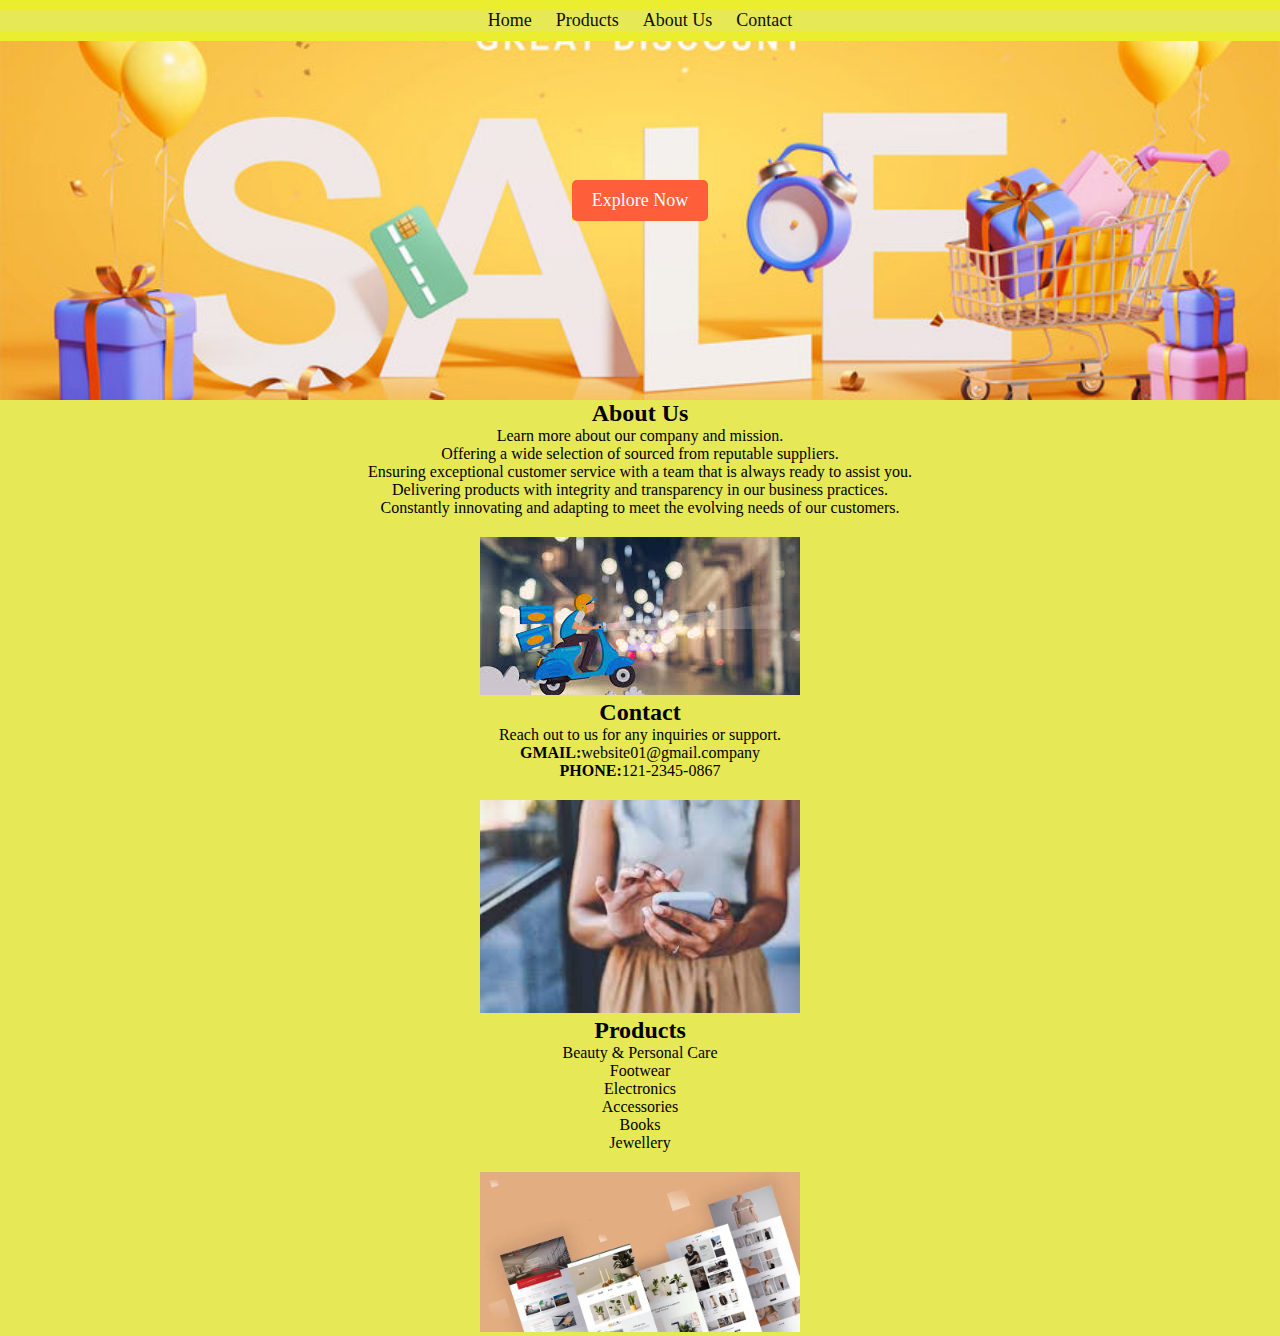
<file: Task2/index.html>
<!DOCTYPE html>
<html lang="en">
<head>
    <meta charset="UTF-8">
    <meta name="viewport" content="width=device-width, initial-scale=1.0">
    <title>Landing Page</title>
    <link rel="stylesheet" href="new.css">
</head>
<body>
    <nav class="navbar">
        <ul>
            <li><a href="#home">Home</a></li>
            <li><a href="#products">Products</a></li>
            <li><a href="#about">About Us</a></li>
            <li><a href="#contact">Contact</a></li>
        </ul>
    </nav>
    <header class="banner">
        <div class="banner-content">
            <a href="#products" class="btn">Explore Now</a>
        </div>
    </header>
    <section id="about" class="section">
        <h2>About Us</h2>
        <p>Learn more about our company and mission.</p>
        <ul>
            <li>Offering a wide selection of sourced from reputable suppliers.</li>
            <li>Ensuring exceptional customer service with a team that is always ready to assist you.</li>
            <li>Delivering products with integrity and transparency in our business practices.</li>
            <li>Constantly innovating and adapting to meet the evolving needs of our customers.</li>
        </ul>
       <img src="about.jpg" alt="About Image">
    </section>
    <section id="contact" class="section">
        <h2>Contact</h2>
        <p>Reach out to us for any inquiries or support.</p>
        <ul>
            <li>
                <strong>GMAIL:</strong>website01@gmail.company
                
            </li>
            <li>
                <strong>PHONE:</strong>121-2345-0867
            </li>
        </ul>
        <img src="contact.jpg" alt="Contact Image">
    </section>
    <section id="Products" class="section">
        <h2>Products</h2>
        <ol>
            <li>Beauty & Personal Care</li>
            <li>Footwear</li>
            <li>Electronics</li>
            <li>Accessories</li>
            <li>Books</li>
            <li>Jewellery</li>
        </ol>
        <img src="prod.webp" alt="Services Image">

    </section>
</body>
</html>
</file>
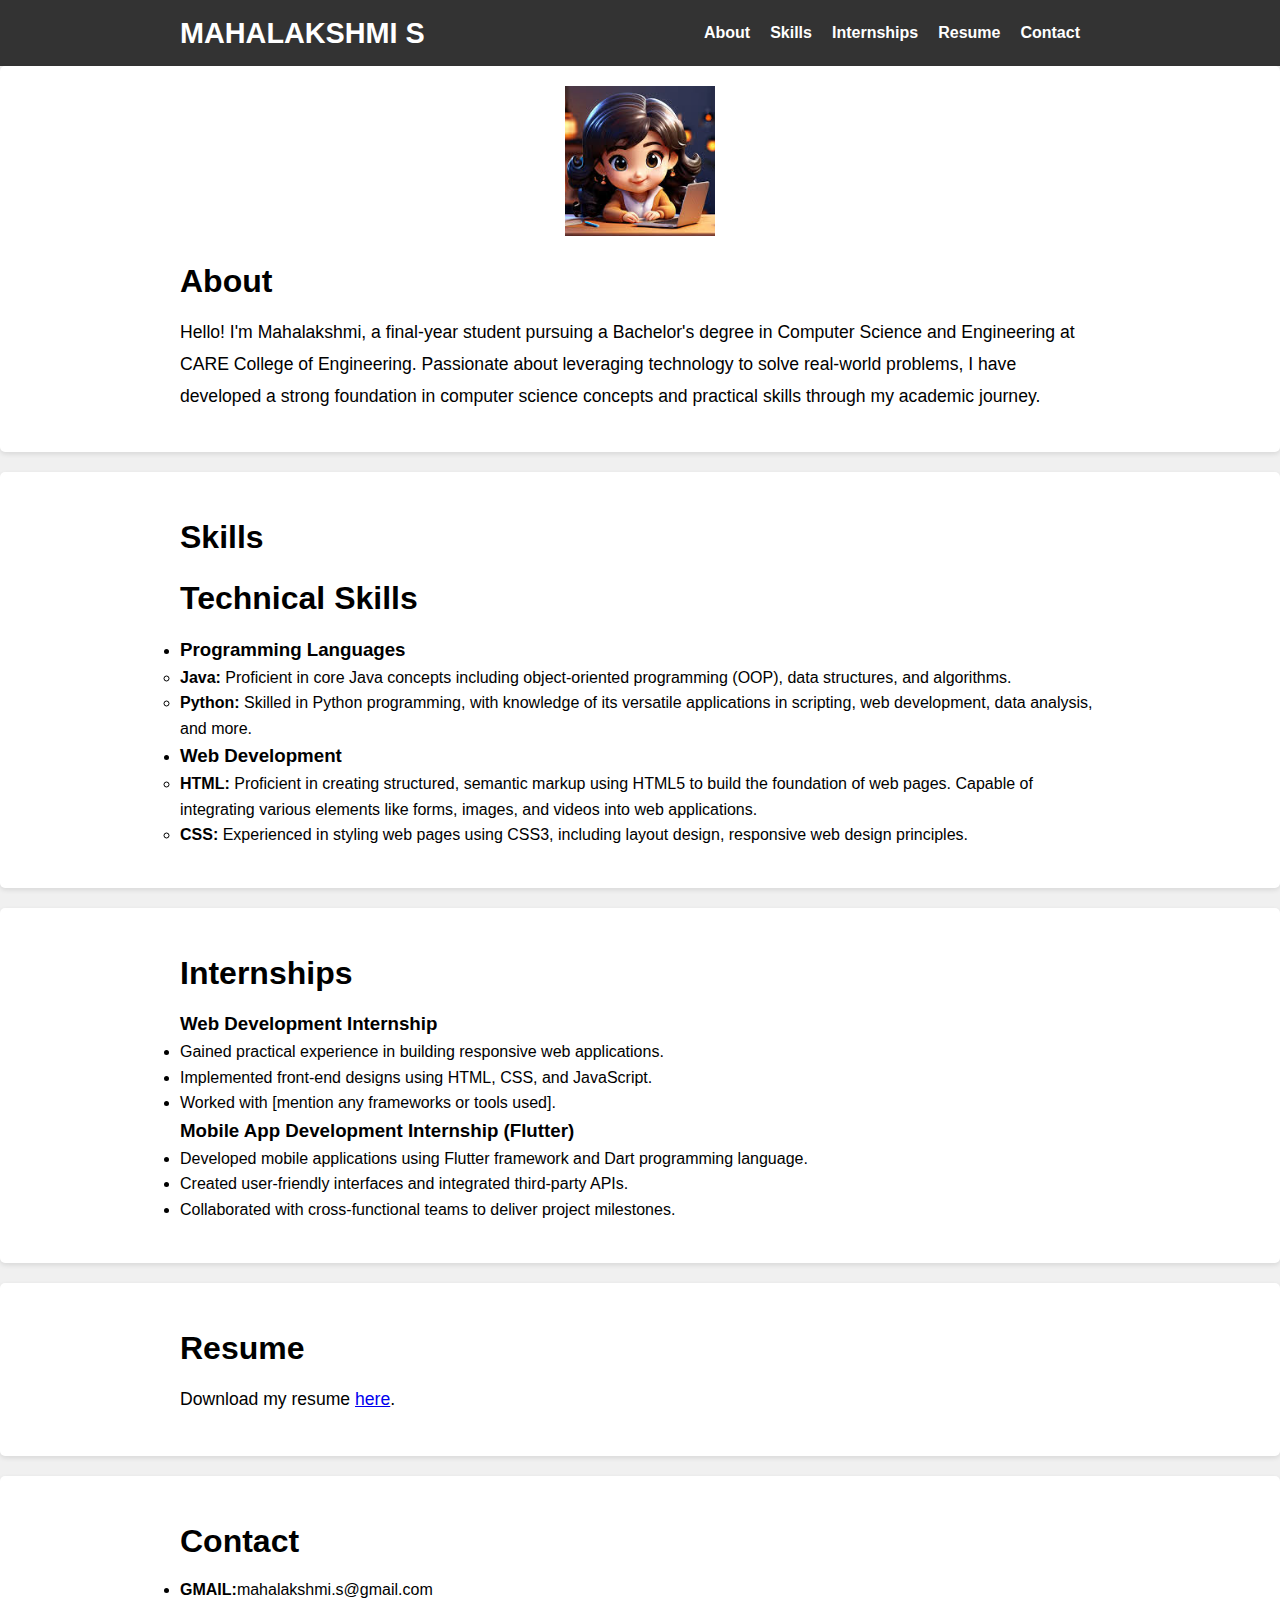
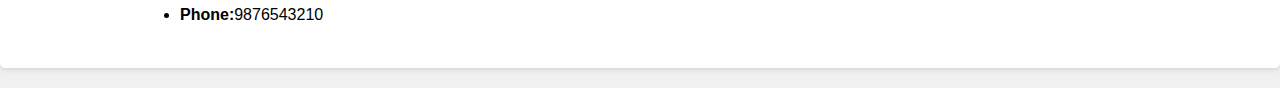
<file: Task1/home.html>
<!DOCTYPE html>
<html lang="en">
<head>
    <meta charset="UTF-8">
    <meta name="viewport" content="width=device-width, initial-scale=1.0">
    <title>Portfolio</title>
    <link rel="stylesheet" href="styles.css">
</head>
<body>
    <header>
        <div class="container">
            <h1>MAHALAKSHMI S</h1>
            <nav>
                <ul>
                    <li><a href="#about">About</a></li>
                    <li><a href="#skills">Skills</a></li>
                    <li><a href="#internships">Internships</a></li>
                    <li><a href="#resume">Resume</a></li>
                    <li><a href="#contact">Contact</a></li>
                </ul>
            </nav>
        </div>
    </header>

    <section id="about">
        <div class="about-content">
            <div class="profile-image">
                <img src="images.jpg" alt="profile Name">
            </div>
        <div class="container">
            <h2>About</h2>
            <p>Hello! I'm Mahalakshmi, a final-year student pursuing a Bachelor's degree in Computer Science and Engineering at CARE College of Engineering. 
                Passionate about leveraging technology to solve real-world problems, I have developed a strong foundation in computer science concepts and practical skills through my academic journey.</p>
        </div>
    </section>

    <section id="skills">
        <div class="container">
            <h2>Skills</h2>
            <h2>Technical Skills</h2>
            <ul>
                <li>
                    <h3>Programming Languages</h3>
                    <ul>
                        <li>
                            <strong>Java:</strong> Proficient in core Java concepts including object-oriented programming (OOP), data structures, and algorithms.
                        </li>
                        <li>
                            <strong>Python:</strong> Skilled in Python programming, with knowledge of its versatile applications in scripting, web development, data analysis, and more.
                        </li>
                    </ul>
                </li>
                <li>
                    <h3>Web Development</h3>
                    <ul>
                        <li>
                            <strong>HTML:</strong> Proficient in creating structured, semantic markup using HTML5 to build the foundation of web pages. Capable of integrating various elements like forms, images, and videos into web applications.
                        </li>
                        <li>
                            <strong>CSS:</strong> Experienced in styling web pages using CSS3, including layout design, responsive web design principles.
                        </li>
                    </ul>
                </li>
            </ul>
        </div>
        </div>
    </section>

    <section id="internships">
        <div class="container">
            <h2>Internships</h2>
            <div class="internship">
                <h3>Web Development Internship</h3>
                
                <ul>
                    <li>Gained practical experience in building responsive web applications.</li>
                    <li>Implemented front-end designs using HTML, CSS, and JavaScript.</li>
                    <li>Worked with [mention any frameworks or tools used].</li>
                </ul>
            </div>
            <div class="internship">
                <h3>Mobile App Development Internship (Flutter)</h3>
                <ul>
                    <li>Developed mobile applications using Flutter framework and Dart programming language.</li>
                    <li>Created user-friendly interfaces and integrated third-party APIs.</li>
                    <li>Collaborated with cross-functional teams to deliver project milestones.</li>
                </ul>
            </div>
        </div>
    </section>

    <section id="resume">
        <div class="container">
            <h2>Resume</h2>
            <p>Download my resume <a href="path/to/your/resume.pdf" target="_blank">here</a>.</p>
        </div>
    </section>

    <section id="contact">
        <div class="container">
            <h2>Contact</h2>
            <ul>
                <li>
                <strong>GMAIL:</strong>mahalakshmi.s@gmail.com 
            </li>
            <li>
                <strong>Phone:</strong>9876543210
            </li>
            </ul>
        </div>
    </section>

</body>
</html>
</file>
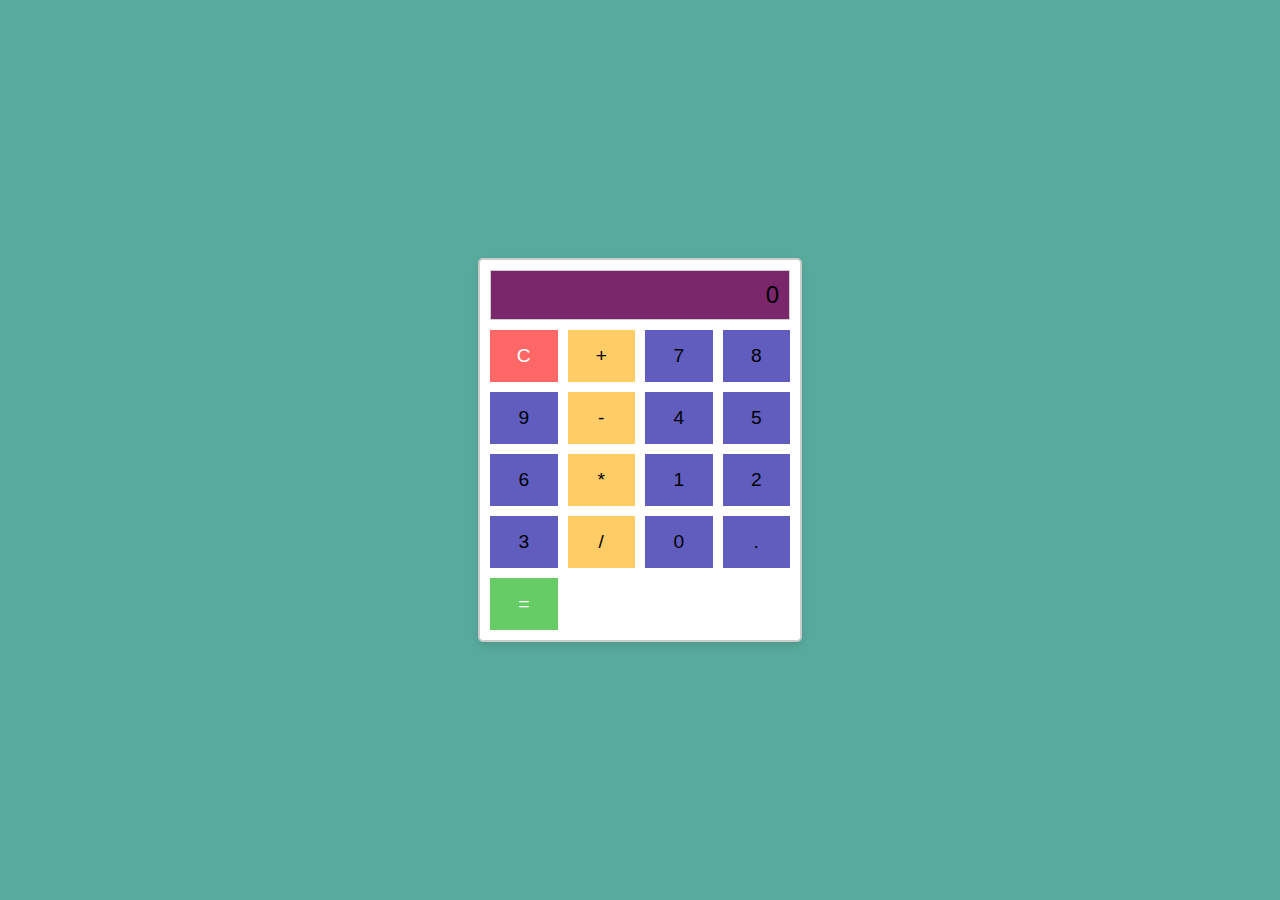
<file: Task3/calci.html>
<!DOCTYPE html>
<html lang="en">
<head>
    <meta charset="UTF-8">
    <meta name="viewport" content="width=device-width, initial-scale=1.0">
    <title>Basic Calculator</title>
    <link rel="stylesheet" href="sstyles.css">
</head>
<body>
    <div class="calculator">
        <div id="display" class="display">0</div>
        <button id="clear" class="btn btn-clear">C</button>
        <button class="btn btn-operator" data-operator="+">+</button>
        <button class="btn" onclick="appendToDisplay('7')">7</button>
        <button class="btn" onclick="appendToDisplay('8')">8</button>
        <button class="btn" onclick="appendToDisplay('9')">9</button>
        <button class="btn btn-operator" data-operator="-">-</button>
        <button class="btn" onclick="appendToDisplay('4')">4</button>
        <button class="btn" onclick="appendToDisplay('5')">5</button>
        <button class="btn" onclick="appendToDisplay('6')">6</button>
        <button class="btn btn-operator" data-operator="*">*</button>
        <button class="btn" onclick="appendToDisplay('1')">1</button>
        <button class="btn" onclick="appendToDisplay('2')">2</button>
        <button class="btn" onclick="appendToDisplay('3')">3</button>
        <button class="btn btn-operator" data-operator="/">/</button>
        <button class="btn" onclick="appendToDisplay('0')">0</button>
        <button class="btn" onclick="appendToDisplay('.')">.</button>
        <button id="equals" class="btn btn-equals">=</button>
    </div>

    <script src="script.js"></script>
</body>
</html>
</file>
<file: Task2/new.css>
* {
    margin: 0;
    padding: 0;
    box-sizing: border-box;
    background-color: #e6e955;
}
.navbar {
    background-color: #ebee2f;
    color: #fff;
    text-align: center;
    padding: 10px 0;
    position: fixed;
    width: 100%;
    z-index: 1000; 
}

.navbar ul {
    list-style-type: none;
}

.navbar ul li {
    display: inline;
    margin: 0 10px;
}

.navbar ul li a {
    color: #0f0f02;
    text-decoration: none;
    font-size: 18px;
}

.navbar ul li a:hover {
    text-decoration: underline;
}


.banner {
    background-image: url('ban.jpg'); 
    background-size: cover;
    background-position:center;
    color: #e45858;
    text-align: center;
    padding: 90px 0; 
    height: 400px; 
    display: flex;
    align-items: center;
    justify-content: center;
}

.banner-content {
    max-width: 600px;
}

.banner h1 {
    font-size: 36px;
    margin-bottom: 20px;
}

.banner p {
    font-size: 18px;
    margin-bottom: 30px;
}

.btn {
    display: inline-block;
    background-color: #ff5e3a;
    color: #fff;
    padding: 10px 20px;
    text-decoration: none;
    font-size: 18px;
    border-radius: 5px;
    transition: background-color 0.3s ease;
}

.btn:hover {
    background-color: #e34a27;
}
.section {
    width:100%; 
    text-align: center;
}
.section img {
    max-width: 100%;
    height: auto;
    width: 25%;
    margin-top: 20px;
    align-items: start;
}
</file>
<file: Task1/styles.css>
* {
    margin: 0;
    padding: 0;
    box-sizing: border-box;
}
body {
    font-family: Arial, sans-serif;
    line-height: 1.6;
    background-color: #f0f0f0;
}

header {
    background-color: #333;
    color: #fff;
    padding: 10px 0;
}

header .container {
    display: flex;
    justify-content: space-between;
    align-items: center;
    max-width: 960px;
    margin: 0 auto;
    padding: 0 20px;
}

header h1 {
    font-size: 1.8rem;
}

nav ul {
    list-style-type: none;
    display: flex;
}

nav ul li {
    margin-right: 20px;
}

nav ul li a {
    text-decoration: none;
    color: #fff;
    font-weight: bold;
    transition: color 0.3s ease;
}

nav ul li a:hover {
    color: #f0f0f0;
}

.container {
    max-width: 960px;
    margin: 20px auto;
    padding: 0 20px;
}

section {
    background-color: #fff;
    padding: 20px;
    margin-bottom: 20px;
    border-radius: 5px;
    box-shadow: 0 2px 5px rgba(0, 0, 0, 0.1);
}

section h2 {
    font-size: 2rem;
    margin-bottom: 10px;
}

section p {
    font-size: 1.1rem;
    line-height: 1.8;
}
.profile-image {
    width: 150px; 
    height: 150px;
    overflow: hidden;
    margin: 0 auto 20px;
}

.profile-image img {
    width: 100%;
    height: 100%;
    object-fit: cover;
}
</file>
<file: Task3/sstyles.css>
body {
    display: flex;
    justify-content: center;
    align-items: center;
    height: 100vh;
    margin: 0;
    font-family: Arial, sans-serif;
    background-color: #57aa9c;
}

.calculator {
    width: 300px;
    border: 2px solid #ccc;
    border-radius: 5px;
    padding: 10px;
    background-color: #fff;
    box-shadow: 0px 4px 8px rgba(0, 0, 0, 0.1);
    display:grid;
    grid-template-columns: repeat(4, 1fr);
    grid-gap: 10px;
}

.display {
    grid-column: span 4;
    background-color: #79266b;
    border: 1px solid #ccc;
    padding: 10px;
    text-align: right;
    font-size: 1.5em;
}

.btn {
    padding: 15px;
    font-size: 1.2em;
    background-color: #615dbe;
    border: none;
    cursor: pointer;
}

.btn-clear {
    background-color: #ff6666;
    color: white;
}

.btn-operator {
    background-color: #ffcc66;
}

.btn-equals {
    background-color: #66cc66;
    color: white;
}
</file>
